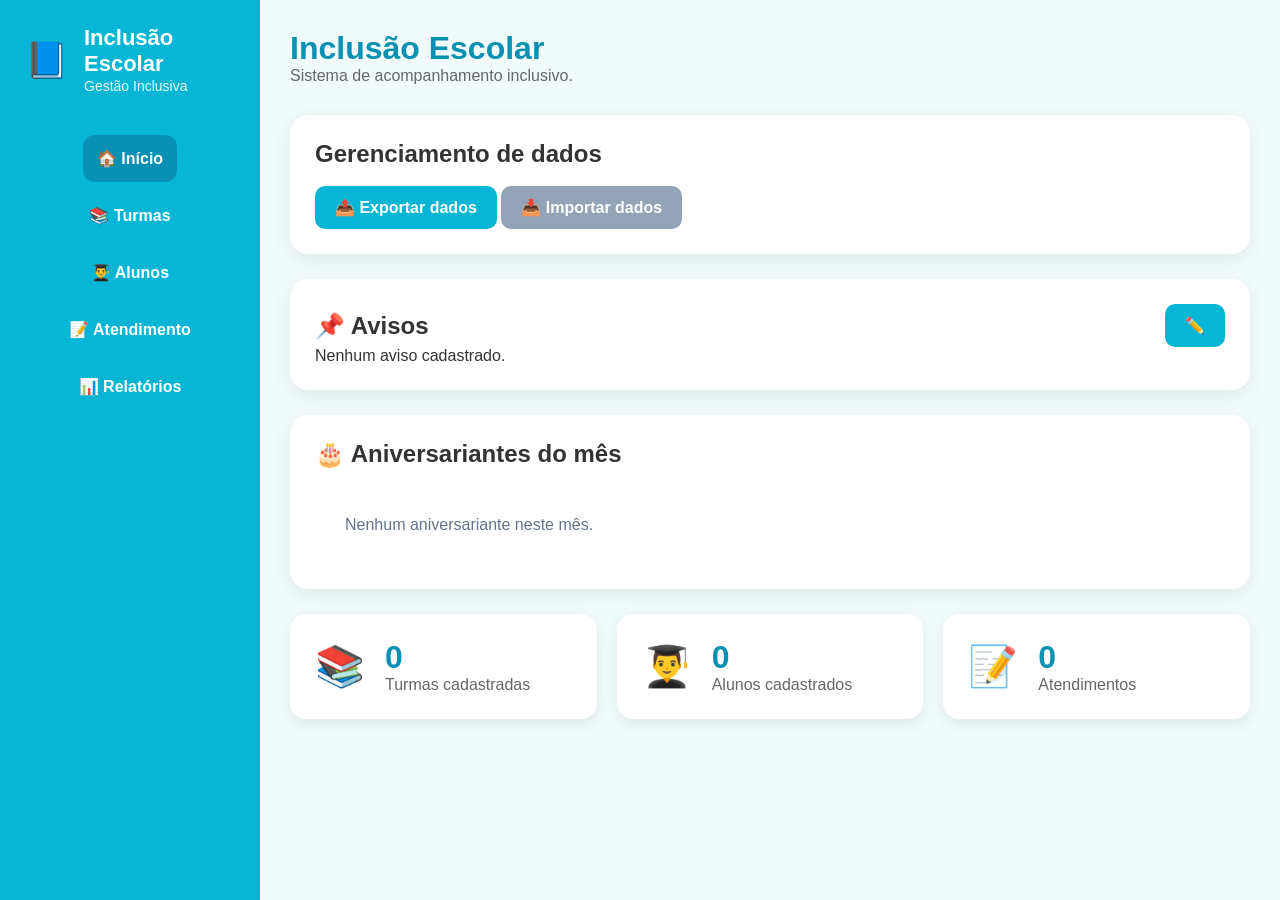
<file: index.html>
<!DOCTYPE html>
<html lang="pt-BR">

<head>

    <meta charset="UTF-8">

    <meta name="viewport" content="width=device-width, initial-scale=1.0">


    <title>Início | Inclusão Escolar</title>


    <link rel="stylesheet" href="css/style.css">

    <link rel="stylesheet" href="css/responsive.css">


</head>


<body>



<aside class="sidebar">


    <div class="logo">


        <div class="logo-icon">

            📘

        </div>


        <div>


            <h2>

                Inclusão Escolar

            </h2>


            <span>

                Gestão Inclusiva

            </span>


        </div>


    </div>





    <nav>


        <a href="index.html" class="ativo">

            🏠 Início

        </a>



        <a href="turmas.html">

            📚 Turmas

        </a>



        <a href="alunos.html">

            👨‍🎓 Alunos

        </a>



        <a href="atendimento.html">

            📝 Atendimento

        </a>



        <a href="relatorios.html">

            📊 Relatórios

        </a>


    </nav>


</aside>







<main class="conteudo">





<header class="topbar">


    <div>


        <h1>

            Inclusão Escolar

        </h1>


        <p>

            Sistema de acompanhamento inclusivo.

        </p>


    </div>



</header>








<!-- =========================
        BACKUP
========================= -->


<section class="card">


    <h2>

        Gerenciamento de dados

    </h2>


    <br>


    <div class="acoes-sistema">


        <button 
        class="btn btn-primary"
        onclick="exportarDados()">


            📤 Exportar dados


        </button>




        <button 
        class="btn btn-secondary"
        onclick="document.getElementById('importarArquivo').click()">



            📥 Importar dados


        </button>



        <input 
        type="file"
        id="importarArquivo"
        accept=".json"
        style="display:none"
        onchange="importarDados(event)">



    </div>



</section>









<!-- =========================
        AVISOS
========================= -->


<section class="card">


    <div style="
    display:flex;
    justify-content:space-between;
    align-items:center;
    ">


        <h2>

            📌 Avisos

        </h2>




        <button 
        class="btn btn-primary"
        onclick="editarAviso()">



            ✏️


        </button>



    </div>





    <div 
    id="quadroAvisos"
    class="aviso-box">


        Nenhum aviso cadastrado.


    </div>



</section>









<!-- =========================
        ANIVERSARIANTES
========================= -->


<section class="card">


    <h2>

        🎂 Aniversariantes do mês

    </h2>



    <br>



    <div 
    id="aniversariantes"
    class="aniversariantes-container">


        <p class="vazio">

            Nenhum aniversariante neste mês.


        </p>



    </div>



</section>








<!-- =========================
        RESUMO
========================= -->


<section class="dashboard">



    <div class="info-card">


        <div class="icone">

            📚

        </div>



        <div>


            <h3 id="totalTurmas">

                0

            </h3>



            <p>

                Turmas cadastradas

            </p>



        </div>


    </div>





    <div class="info-card">


        <div class="icone">

            👨‍🎓

        </div>



        <div>


            <h3 id="totalAlunos">

                0

            </h3>



            <p>

                Alunos cadastrados

            </p>



        </div>


    </div>





    <div class="info-card">


        <div class="icone">

            📝

        </div>



        <div>


            <h3 id="totalAtendimentos">

                0

            </h3>



            <p>

                Atendimentos

            </p>



        </div>


    </div>

<!-- =========================
        FIM DO CONTEÚDO
========================= -->


</main>







<!-- =========================
        SCRIPTS
========================= -->


<script src="js/storage.js"></script>

<script src="js/utils.js"></script>


<script src="js/backup.js"></script>

<script src="js/avisos.js"></script>

<script src="js/aniversariantes.js"></script>


<script src="js/app.js"></script>





</body>


</html>

</section>
</file>
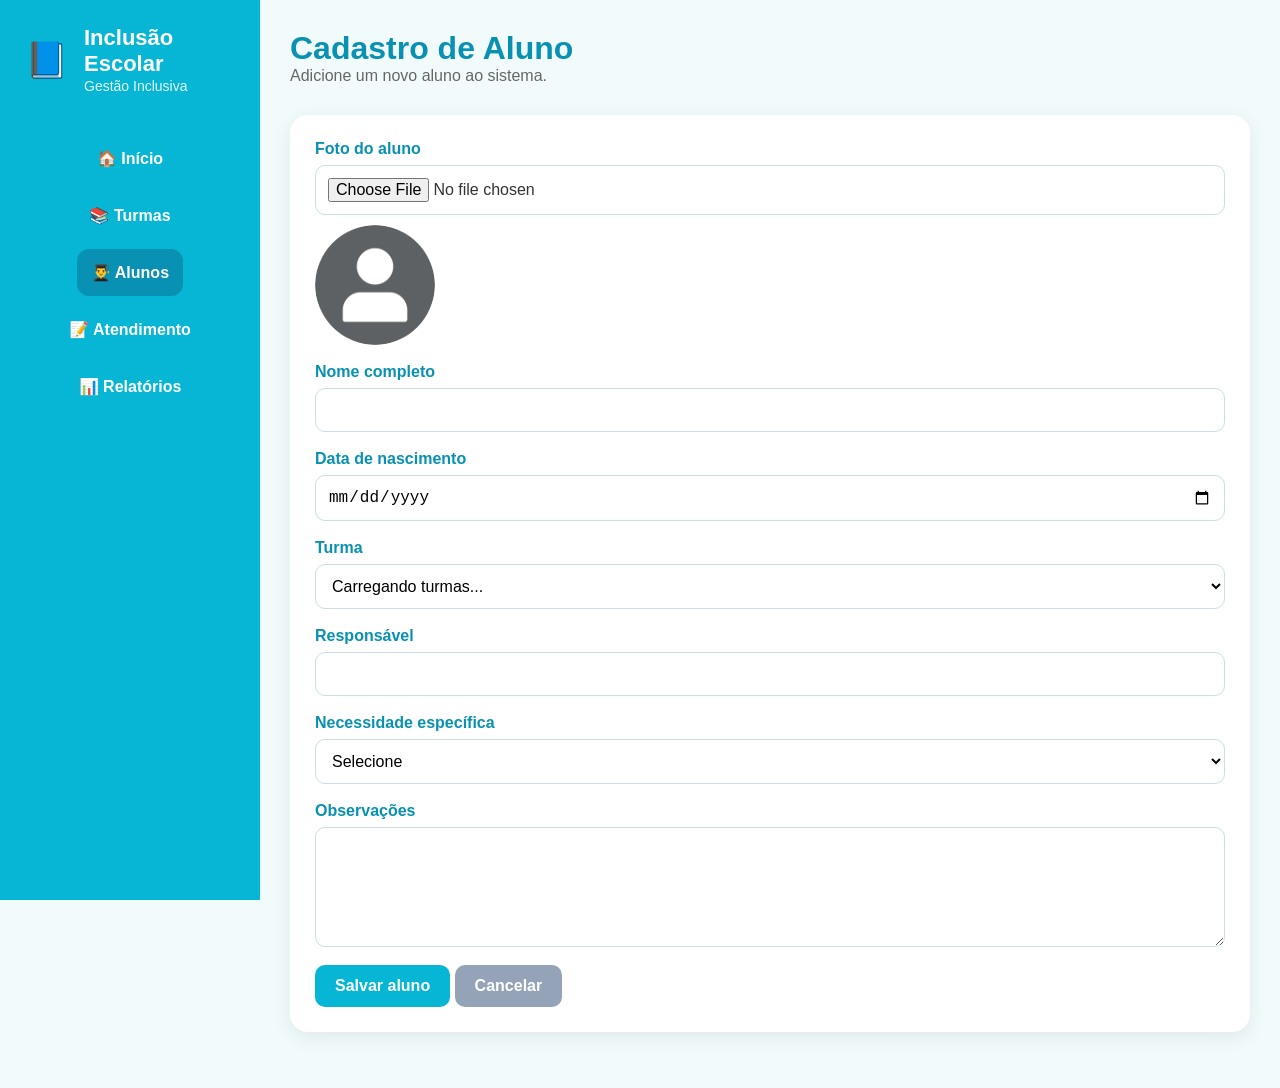
<file: aluno.html>
<!DOCTYPE html>
<html lang="pt-BR">

<head>

    <meta charset="UTF-8">

    <meta name="viewport" content="width=device-width, initial-scale=1.0">


    <title>Aluno | Inclusão Escolar</title>


    <link rel="stylesheet" href="css/style.css">

    <link rel="stylesheet" href="css/responsive.css">


</head>


<body>



    <aside class="sidebar">


        <div class="logo">


            <div class="logo-icon">

                📘

            </div>


            <div>

                <h2>
                    Inclusão Escolar
                </h2>


                <span>
                Gestão Inclusiva
            </span>


            </div>


        </div>





        <nav>


            <a href="index.html">

            🏠 Início

        </a>



            <a href="turmas.html">

            📚 Turmas

        </a>



            <a href="alunos.html" class="ativo">

            👨‍🎓 Alunos

        </a>



            <a href="atendimento.html">

            📝 Atendimento

        </a>



            <a href="relatorios.html">

            📊 Relatórios

        </a>


        </nav>


    </aside>







    <main class="conteudo">



        <header class="topbar">


            <div>


                <h1 id="tituloFormulario">

                    Cadastro de Aluno

                </h1>



                <p id="descricaoFormulario">

                    Adicione um novo aluno ao sistema.

                </p>


            </div>



        </header>









        <section class="card">



            <form id="formAluno">





                <div class="campo">


                    <label>

    Foto do aluno

</label>


                    <input type="file" id="fotoAluno" accept="image/*">



                    <img id="previewFoto" src="assets/avatar.png" alt="Foto do aluno" style="
width:120px;
height:120px;
border-radius:50%;
object-fit:cover;
margin-top:10px;
">


                </div>









                <div class="campo">


                    <label>

    Nome completo

</label>



                    <input type="text" id="nome" required>


                </div>









                <div class="campo">


                    <label>

    Data de nascimento

</label>



                    <input type="date" id="dataNascimento" required>


                </div>









                <div class="campo">


                    <label>

    Turma

</label>



                    <select id="turma" required>


<option value="">

Carregando turmas...

</option>


</select>



                </div>









                <div class="campo">


                    <label>

    Responsável

</label>



                    <input type="text" id="responsavel">


                </div>









                <div class="campo">


                    <label>

    Necessidade específica

</label>




                    <select id="necessidade">



<option value="">

Selecione

</option>



<option value="TEA">

TEA

</option>



<option value="TDAH">

TDAH

</option>



<option value="Deficiência Intelectual">

Deficiência Intelectual

</option>



<option value="Deficiência Física">

Deficiência Física

</option>



<option value="Outra">

Outra

</option>



</select>


                </div>









                <div class="campo">


                    <label>

    Observações

</label>



                    <textarea id="observacao"></textarea>



                </div>









                <button class="btn btn-primary" id="botaoSalvar" type="submit">


Salvar aluno


</button>






                <button type="button" class="btn btn-secondary" onclick="window.location.href='alunos.html'">


Cancelar


</button>





            </form>





        </section>





    </main>








    <script src="js/storage.js"></script>

    <script src="js/utils.js"></script>

    <script src="js/aluno.js"></script>



</body>


</html>
</file>
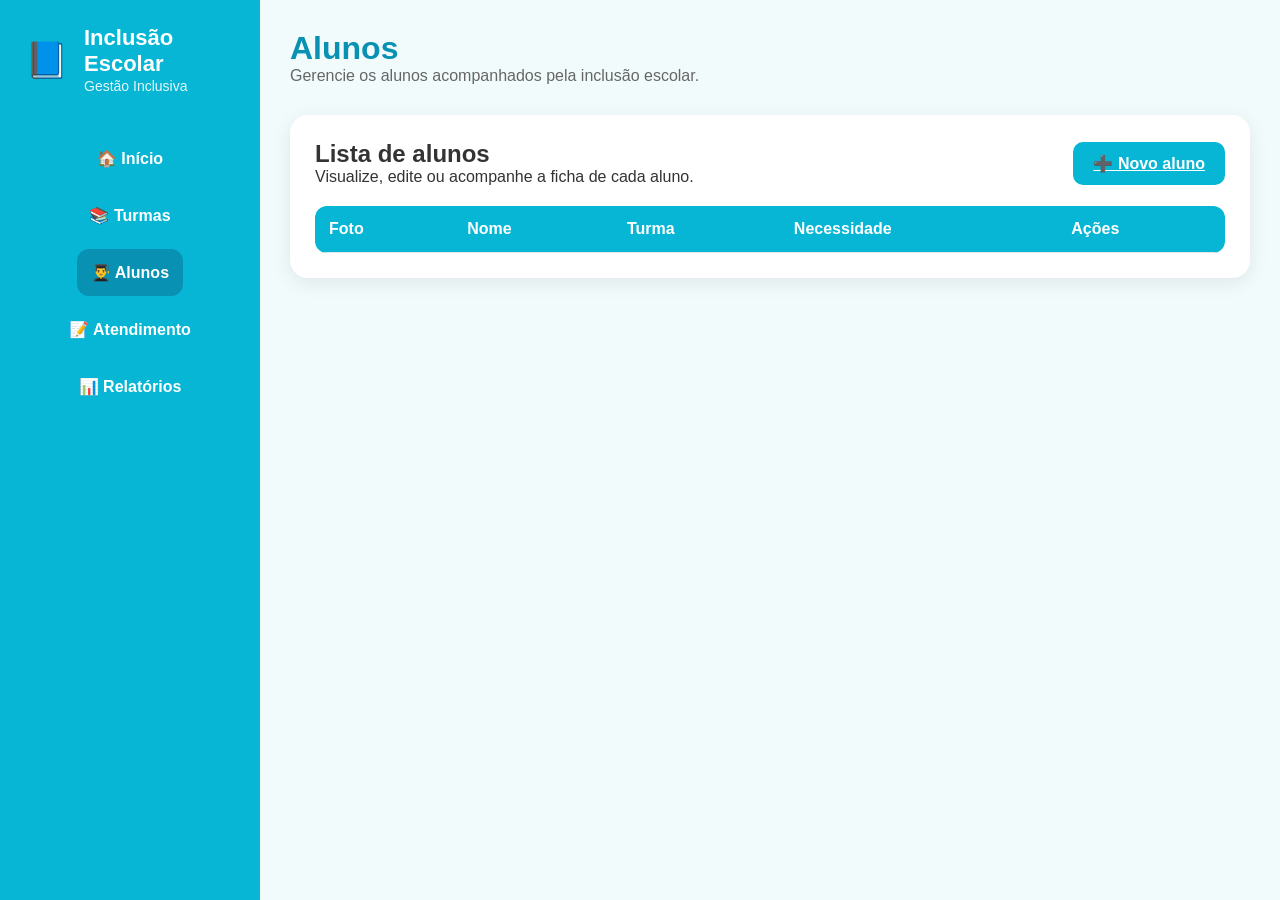
<file: alunos.html>
<!DOCTYPE html>
<html lang="pt-BR">

<head>

    <meta charset="UTF-8">
    <meta name="viewport" content="width=device-width, initial-scale=1.0">

    <title>Alunos | Inclusão Escolar</title>

    <link rel="stylesheet" href="css/style.css">
    <link rel="stylesheet" href="css/responsive.css">

</head>

<body>

    <!-- MENU LATERAL -->

    <aside class="sidebar">

        <div class="logo">

            <div class="logo-icon">
                📘
            </div>

            <div>

                <h2>Inclusão Escolar</h2>

                <span>Gestão Inclusiva</span>

            </div>

        </div>

        <nav>

            <a href="index.html">
                🏠 Início
            </a>

            <a href="turmas.html">
                📚 Turmas
            </a>

            <a href="alunos.html" class="ativo">
                👨‍🎓 Alunos
            </a>

            <a href="atendimento.html">
                📝 Atendimento
            </a>

            <a href="relatorios.html">
                📊 Relatórios
            </a>

        </nav>

    </aside>

    <!-- CONTEÚDO -->

    <main class="conteudo">

        <header class="topbar">

            <div>

                <h1>Alunos</h1>

                <p>
                    Gerencie os alunos acompanhados pela inclusão escolar.
                </p>

            </div>

        </header>

        <section class="card">

            <div style="
                display:flex;
                justify-content:space-between;
                align-items:center;
                margin-bottom:20px;
                flex-wrap:wrap;
                gap:15px;
            ">

                <div>

                    <h2>Lista de alunos</h2>

                    <p>
                        Visualize, edite ou acompanhe a ficha de cada aluno.
                    </p>

                </div>

                <a href="aluno.html" class="btn btn-primary">
                    ➕ Novo aluno
                </a>

            </div>

            <div class="table-container">

                <table>

                    <thead>

                        <tr>

                            <th>Foto</th>

                            <th>Nome</th>

                            <th>Turma</th>

                            <th>Necessidade</th>

                            <th>Ações</th>

                        </tr>

                    </thead>

                    <tbody id="listaAlunos">

                                            </tbody>

                </table>

            </div>

        </section>

    </main>

    <script src="js/storage.js"></script>
    <script src="js/utils.js"></script>
    <script src="js/alunos.js"></script>

</body>

</html>
</file>
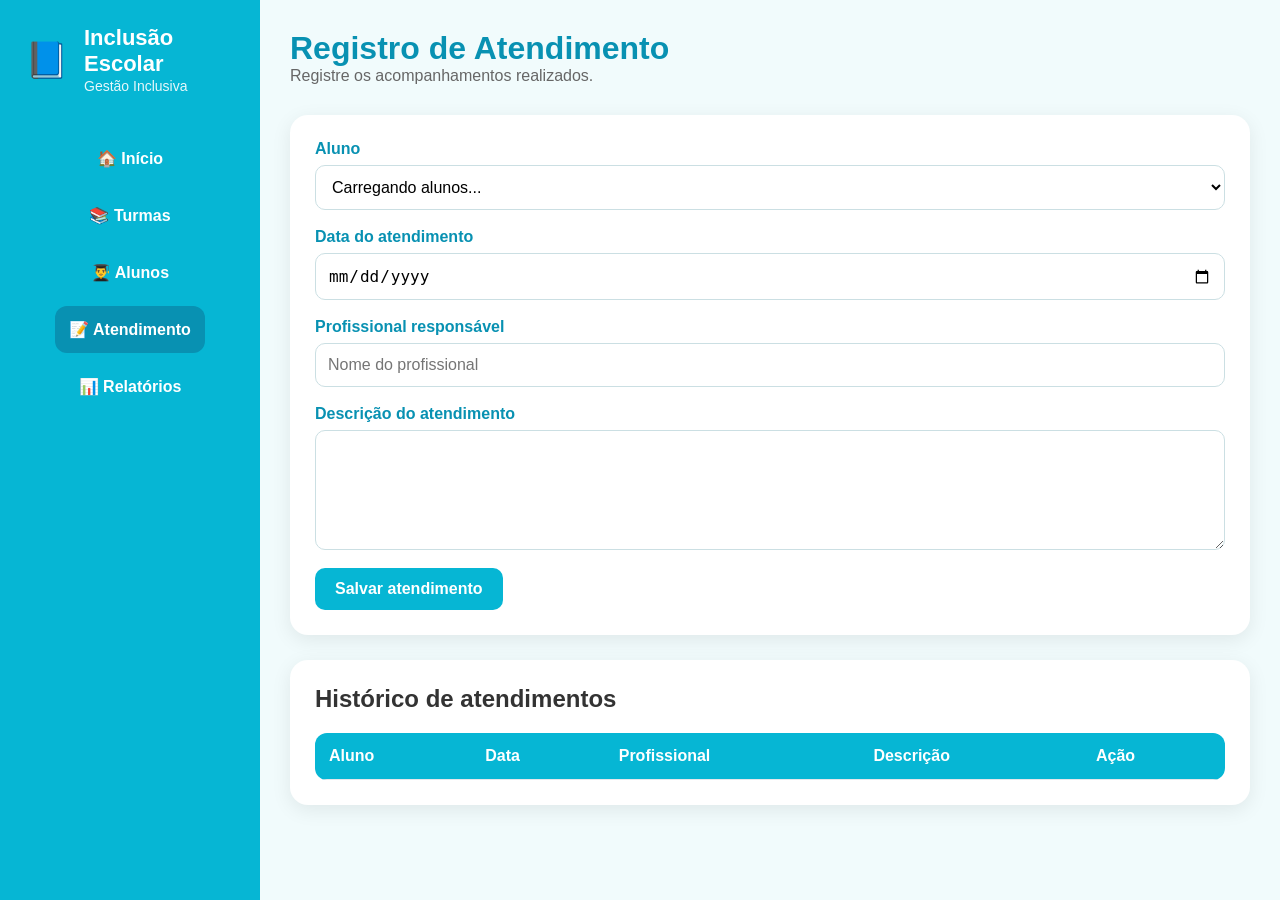
<file: atendimento.html>
<!DOCTYPE html>
<html lang="pt-BR">

<head>

    <meta charset="UTF-8">

    <meta name="viewport" content="width=device-width, initial-scale=1.0">


    <title>Atendimentos | Inclusão Escolar</title>


    <link rel="stylesheet" href="css/style.css">

    <link rel="stylesheet" href="css/responsive.css">


</head>


<body>



    <!-- =========================
        SIDEBAR
========================= -->


    <aside class="sidebar">


        <div class="logo">


            <div class="logo-icon">

                📘

            </div>


            <div>

                <h2>
                    Inclusão Escolar
                </h2>


                <span>
Gestão Inclusiva
</span>


            </div>


        </div>





        <nav>


            <a href="index.html">

🏠 Início

</a>




            <a href="turmas.html">

📚 Turmas

</a>




            <a href="alunos.html">

👨‍🎓 Alunos

</a>





            <a href="atendimento.html" class="ativo">

📝 Atendimento

</a>





            <a href="relatorios.html">

📊 Relatórios

</a>




        </nav>


    </aside>









    <!-- =========================
        CONTEÚDO
========================= -->


    <main class="conteudo">



        <header class="topbar">


            <div>


                <h1>

                    Registro de Atendimento

                </h1>



                <p>

                    Registre os acompanhamentos realizados.

                </p>


            </div>



        </header>









        <section class="card">



            <form id="formAtendimento">






                <div class="campo">


                    <label>

Aluno

</label>



                    <select id="aluno" required>


<option value="">

Carregando alunos...

</option>


</select>



                </div>







                <div class="campo">


                    <label>

Data do atendimento

</label>



                    <input type="date" id="data" required>



                </div>







                <div class="campo">


                    <label>

Profissional responsável

</label>



                    <input type="text" id="profissional" placeholder="Nome do profissional" required>



                </div>








                <div class="campo">


                    <label>

Descrição do atendimento

</label>



                    <textarea id="descricao" placeholder="Descreva as atividades realizadas" required>

</textarea>



                </div>








                <button class="btn btn-primary" type="submit">


Salvar atendimento


</button>





            </form>




        </section>









        <section class="card">


            <h2>

                Histórico de atendimentos

            </h2>





            <table>


                <thead>


                    <tr>


                        <th>

                            Aluno

                        </th>



                        <th>

                            Data

                        </th>



                        <th>

                            Profissional

                        </th>



                        <th>

                            Descrição

                        </th>



                        <th>

                            Ação

                        </th>


                    </tr>


                </thead>





                <tbody id="listaAtendimentos">


                </tbody>





            </table>



        </section>






    </main>








    <script src="js/storage.js"></script>

    <script src="js/utils.js"></script>

    <script src="js/atendimento.js"></script>



</body>

</html>
</file>
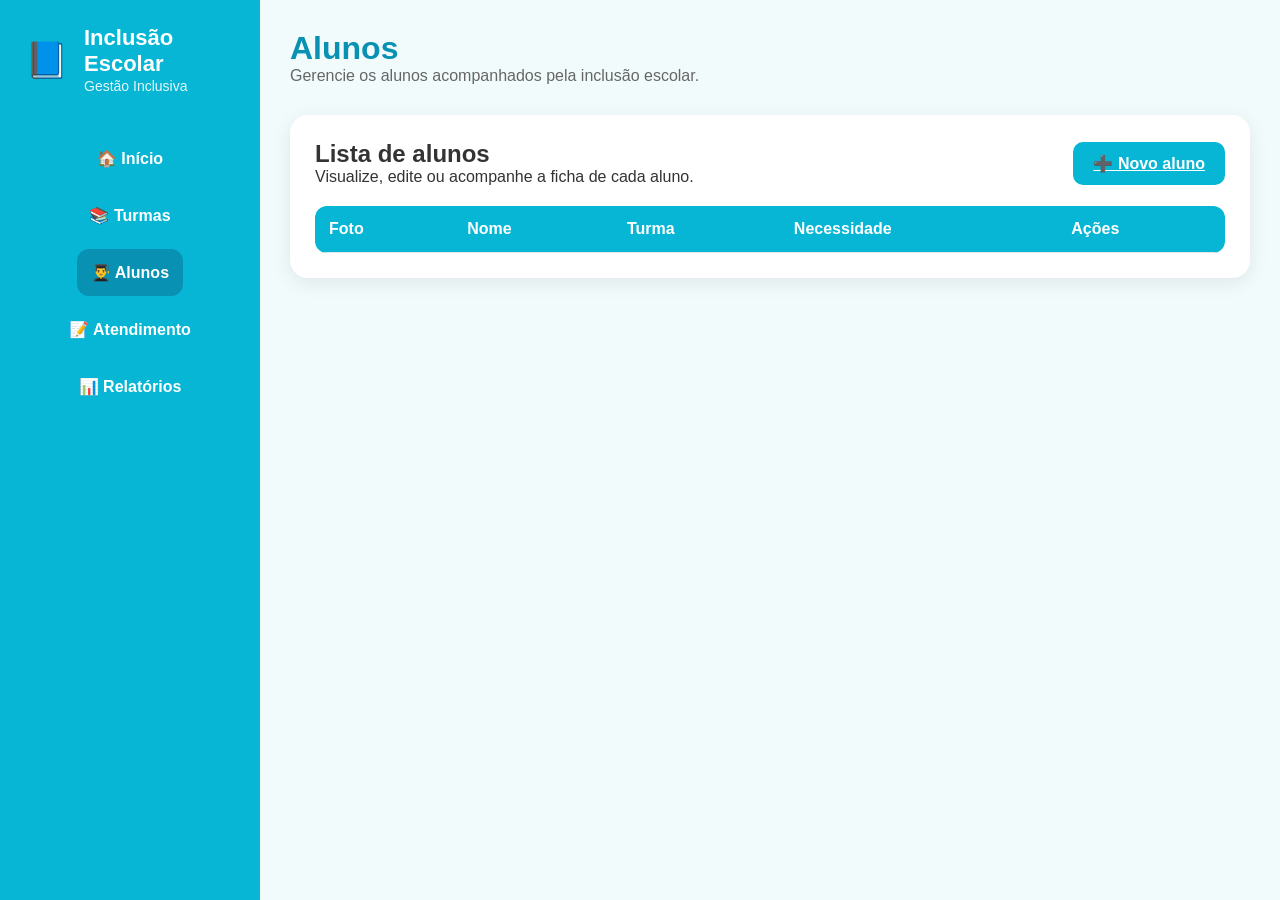
<file: ficha-aluno.html>
<!DOCTYPE html>
<html lang="pt-BR">

<head>

    <meta charset="UTF-8">

    <meta name="viewport" content="width=device-width, initial-scale=1.0">

    <title>Ficha do Aluno - Inclusão Escolar</title>

    <link rel="stylesheet" href="css/style.css">

    <link rel="stylesheet" href="css/responsive.css">

</head>


<body>


<header class="topo">


    <h1>
        Inclusão Escolar
    </h1>


    <nav>

        <a href="index.html">
            Início
        </a>


        <a href="turmas.html">
            Turmas
        </a>


        <a href="alunos.html" class="ativo">
            Alunos
        </a>


        <a href="atendimento.html">
            Atendimento
        </a>


        <a href="relatorios.html">
            Relatórios
        </a>


    </nav>


</header>





<main class="container">



<section class="titulo-pagina">


    <h2>
        Ficha do Aluno
    </h2>


    <p>
        Informações completas do aluno acompanhado.
    </p>


</section>






<section class="card">


<div class="perfil">


    <img 
    id="fotoAluno"
    src="assets/avatar.png"
    alt="Foto do aluno"
    style="
    width:120px;
    height:120px;
    border-radius:50%;
    object-fit:cover;
    ">



    <div>


        <h2 id="nomeAluno">
            -
        </h2>


        <p id="turmaAluno">
            Turma: -
        </p>


        <p id="necessidadeAluno">
            Necessidade: -
        </p>


    </div>


</div>


</section>









<section class="card">


<h2>
    Dados pessoais
</h2>



<p>

<strong>
Data de nascimento:
</strong>


<span id="dataNascimento">
-
</span>


</p>





<p>

<strong>
Idade:
</strong>


<span id="idadeAluno">
-
</span>


</p>





<p>

<strong>
Responsável:
</strong>


<span id="responsavelAluno">
-
</span>


</p>





<p>

<strong>
Observações:
</strong>


<span id="observacaoAluno">
-
</span>


</p>



</section>









<section class="card">


<h2>
    Histórico de atendimentos
</h2>



<div class="table-container">


<table>


<thead>


<tr>


<th>
    Data
</th>


<th>
    Profissional
</th>


<th>
    Descrição
</th>


</tr>


</thead>




<tbody id="historicoAtendimentos">


</tbody>




</table>


</div>


</section>









<div style="margin-top:20px;">



<button 
class="btn btn-primary"
onclick="editarAluno()">

Editar aluno

</button>





<button 
class="btn btn-secondary"
onclick="voltarAlunos()">

Voltar

</button>



</div>





</main>









<script src="js/storage.js"></script>

<script src="js/utils.js"></script>

<script src="js/ficha-aluno.js"></script>



</body>

</html>
</file>
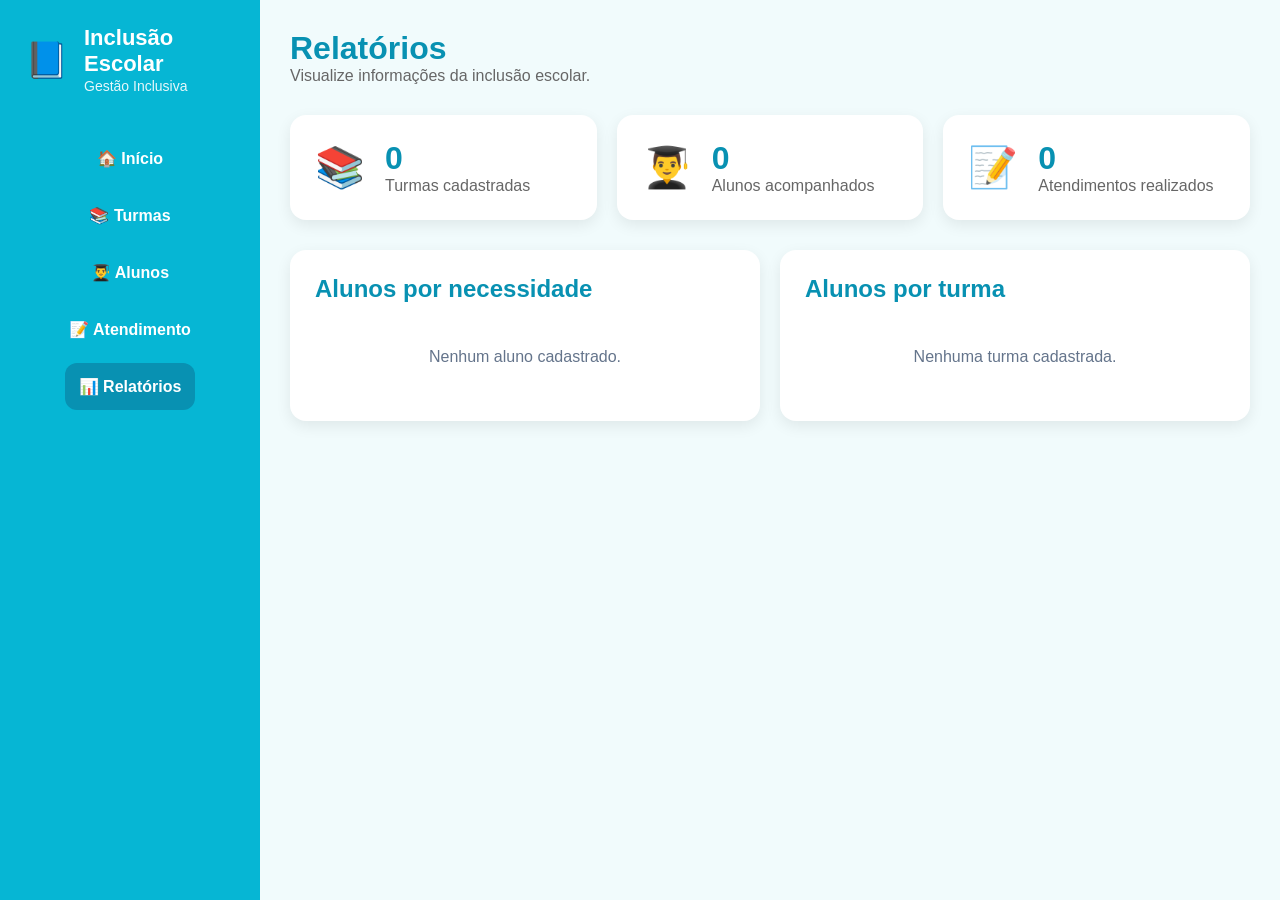
<file: relatorios.html>
<!DOCTYPE html>
<html lang="pt-BR">

<head>


    <meta charset="UTF-8">


    <meta name="viewport" content="width=device-width, initial-scale=1.0">


    <title>Relatórios | Inclusão Escolar</title>


    <link rel="stylesheet" href="css/style.css">

    <link rel="stylesheet" href="css/responsive.css">


</head>




<body>




<aside class="sidebar">




    <div class="logo">


        <div class="logo-icon">

            📘

        </div>



        <div>


            <h2>

                Inclusão Escolar

            </h2>



            <span>

                Gestão Inclusiva

            </span>



        </div>



    </div>







    <nav>



        <a href="index.html">

            🏠 Início

        </a>





        <a href="turmas.html">

            📚 Turmas

        </a>





        <a href="alunos.html">

            👨‍🎓 Alunos

        </a>





        <a href="atendimento.html">

            📝 Atendimento

        </a>





        <a href="relatorios.html" class="ativo">

            📊 Relatórios

        </a>



    </nav>





</aside>









<main class="conteudo">






<header class="topbar">


    <div>


        <h1>

            Relatórios

        </h1>



        <p>

            Visualize informações da inclusão escolar.

        </p>



    </div>



</header>









<section class="dashboard">





    <div class="info-card">


        <div class="icone">

            📚

        </div>



        <div>


            <h3 id="totalTurmas">

                0

            </h3>



            <p>

                Turmas cadastradas

            </p>



        </div>



    </div>









    <div class="info-card">


        <div class="icone">

            👨‍🎓

        </div>



        <div>


            <h3 id="totalAlunos">

                0

            </h3>



            <p>

                Alunos acompanhados

            </p>



        </div>



    </div>









    <div class="info-card">


        <div class="icone">

            📝

        </div>



        <div>


            <h3 id="totalAtendimentos">

                0

            </h3>



            <p>

                Atendimentos realizados

            </p>



        </div>



    </div>







</section>









<section class="painel-grid">







    <div class="painel">


        <h2>

            Alunos por necessidade

        </h2>




        <div id="relatorioNecessidades">



            <p class="vazio">

                Nenhum aluno cadastrado.

            </p>



        </div>




    </div>









    <div class="painel">


        <h2>

            Alunos por turma

        </h2>





        <div id="relatorioTurmas">



            <p class="vazio">

                Nenhuma turma cadastrada.

            </p>



        </div>




    </div>






</section>








</main>









<script src="js/storage.js"></script>

<script src="js/utils.js"></script>

<script src="js/relatorios.js"></script>





</body>


</html>
</file>
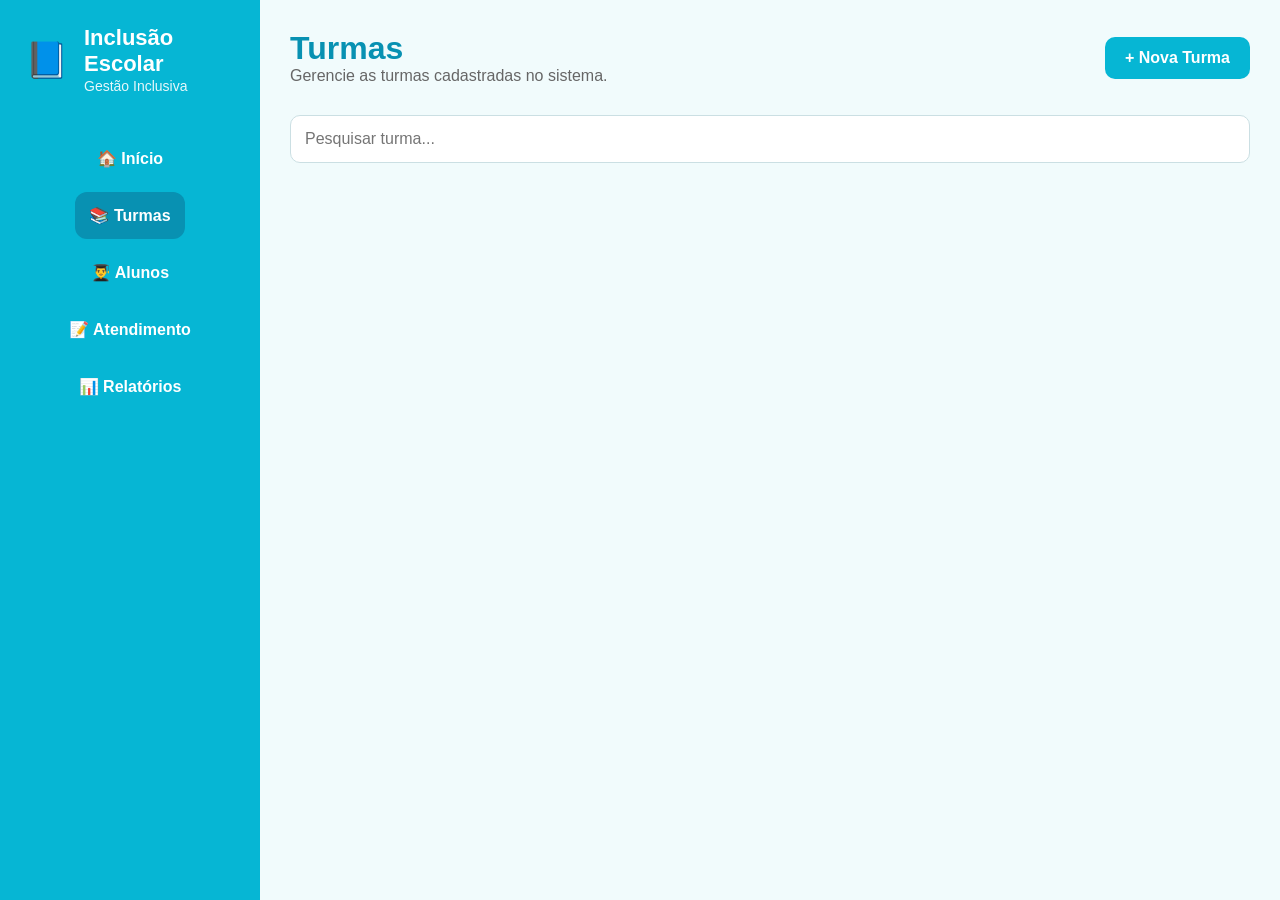
<file: turmas.html>
<!DOCTYPE html>
<html lang="pt-BR">

<head>

    <meta charset="UTF-8">

    <meta name="viewport" content="width=device-width, initial-scale=1.0">

    <title>Turmas | Inclusão Escolar</title>


    <link rel="stylesheet" href="css/style.css">

    <link rel="stylesheet" href="css/responsive.css">


</head>


<body>


    <!-- =========================
        MENU LATERAL
========================= -->


    <aside class="sidebar">


        <div class="logo">

            <div class="logo-icon">

                📘

            </div>


            <div>

                <h2>

                    Inclusão Escolar

                </h2>


                <span>

                Gestão Inclusiva

            </span>


            </div>


        </div>




        <nav>


            <a href="index.html">

            🏠 Início

        </a>


            <a href="turmas.html" class="ativo">

            📚 Turmas

        </a>


            <a href="alunos.html">

            👨‍🎓 Alunos

        </a>


            <a href="atendimento.html">

            📝 Atendimento

        </a>


            <a href="relatorios.html">

            📊 Relatórios

        </a>


        </nav>


    </aside>





    <!-- =========================
        CONTEÚDO
========================= -->


    <main class="conteudo">


        <header class="topbar">


            <div>

                <h1>

                    Turmas

                </h1>


                <p>

                    Gerencie as turmas cadastradas no sistema.

                </p>


            </div>



            <button class="btn btn-primary" id="btnNovaTurma">


        + Nova Turma


    </button>


        </header>





        <!-- =========================
        PESQUISA
========================= -->


        <section class="search">


            <input type="text" id="pesquisa" placeholder="Pesquisar turma...">


        </section>





        <!-- =========================
        LISTA DE TURMAS
========================= -->


        <section class="lista" id="listaTurmas">


        </section>





    </main>






    <!-- =========================
        MODAL NOVA TURMA
========================= -->


    <div class="modal" id="modalTurma">


        <div class="modal-content">



            <h2>

                Nova Turma

            </h2>



            <br>



            <div class="form-grid">



                <div class="form-group">


                    <label>

                    Nome da turma

                </label>


                    <input type="text" id="nomeTurma" placeholder="Ex: 5º Ano A">


                </div>





                <div class="form-group">


                    <label>

                    Sala

                </label>


                    <input type="text" id="salaTurma" placeholder="Ex: Sala 03">


                </div>





                <div class="form-group">


                    <label>

                    Professor(a)

                </label>


                    <input type="text" id="professorTurma" placeholder="Nome do professor">


                </div>





                <div class="form-group">


                    <label>

                    Turno

                </label>


                    <select id="turnoTurma">


                    <option value="Manhã">

                        Manhã

                    </option>


                    <option value="Tarde">

                        Tarde

                    </option>


                    <option value="Integral">

                        Integral

                    </option>


                    <option value="Noite">

                        Noite

                    </option>


                </select>


                </div>




            </div>




            <br>




            <button class="btn btn-primary" id="salvarTurma">


            Salvar Turma


        </button>



        </div>


    </div>






    <!-- =========================
        SCRIPTS
========================= -->


    <script src="js/storage.js"></script>

    <script src="js/utils.js"></script>

    <script src="js/turmas.js"></script>



</body>


</html>
</file>
<file: css/style.css>
/* =====================================
   INCLUSÃO ESCOLAR
   STYLE.CSS
   TEMA CIANO
===================================== */


/* =====================================
   RESET
===================================== */

* {
    margin: 0;
    padding: 0;
    box-sizing: border-box;
}

body {
    font-family: 'Manrope', Arial, Helvetica, sans-serif;
    background: #f1fbfc;
    color: #333;
    min-height: 100vh;
}


/* =====================================
   CORES PRINCIPAIS

   CIANO:
   #06b6d4

   CIANO ESCURO:
   #0891b2

===================================== */


/* =====================================
   CABEÇALHO SUPERIOR
===================================== */

.topo {
    background: #06b6d4;
    color: white;
    padding: 20px 40px;
    display: flex;
    justify-content: space-between;
    align-items: center;
    flex-wrap: wrap;
}

.topo h1 {
    font-size: 28px;
    font-weight: 800;
}


/* =====================================
   MENU
===================================== */

nav {
    display: flex;
    gap: 10px;
    align-items: center;
}

nav a {
    color: white;
    text-decoration: none;
    padding: 10px 15px;
    border-radius: 10px;
    transition: .3s;
    font-weight: 600;
}

nav a:hover {
    background: #0891b2;
}

nav a.ativo {
    background: #0891b2;
}


/* =====================================
   CONTAINER
===================================== */

.container {
    width: 90%;
    max-width: 1100px;
    margin: 30px auto;
}


/* =====================================
   TÍTULOS
===================================== */

.titulo-pagina {
    margin-bottom: 25px;
}

.titulo-pagina h2 {
    color: #0891b2;
    font-size: 28px;
    margin-bottom: 10px;
}

.titulo-pagina p {
    color: #666;
}


/* =====================================
   CARDS GERAIS
===================================== */

.card {
    background: white;
    padding: 25px;
    border-radius: 15px;
    box-shadow: 0 5px 15px rgba(0, 0, 0, .08);
    margin-bottom: 25px;
}


/* =====================================
   FORMULÁRIOS
===================================== */

form {
    width: 100%;
}

.campo {
    display: flex;
    flex-direction: column;
    margin-bottom: 18px;
}

.campo label {
    font-weight: 700;
    color: #0891b2;
    margin-bottom: 7px;
}

.campo input,
.campo select,
.campo textarea {
    width: 100%;
    padding: 12px;
    border: 1px solid #cbdfe3;
    border-radius: 10px;
    font-size: 16px;
    background: white;
}

.campo textarea {
    min-height: 120px;
    resize: vertical;
}

.campo input:focus,
.campo select:focus,
.campo textarea:focus {
    outline: none;
    border-color: #06b6d4;
    box-shadow: 0 0 5px rgba(6, 182, 212, .3);
}


/* =====================================
   BOTÕES
===================================== */

.botao,
.btn {
    background: #06b6d4;
    color: white;
    border: none;
    padding: 12px 25px;
    border-radius: 10px;
    cursor: pointer;
    font-size: 16px;
    font-weight: 700;
    transition: .3s;
}

.botao:hover,
.btn:hover {
    background: #0891b2;
}


/* botão excluir */

.excluir,
.btn-danger {
    background: #ef4444;
    color: white;
}

.excluir:hover,
.btn-danger:hover {
    opacity: .8;
}


/* botão secundário */

.btn-secondary {
    background: #64748b;
}


/* =====================================
   SIDEBAR / DASHBOARD MODERNO
===================================== */

.sidebar {
    position: fixed;
    left: 0;
    top: 0;
    width: 260px;
    height: 100vh;
    background: #06b6d4;
    color: white;
    padding: 25px;
    z-index: 1000;
}

.logo {
    display: flex;
    align-items: center;
    gap: 15px;
    margin-bottom: 40px;
}

.logo-icon {
    font-size: 35px;
}

.logo h2 {
    font-size: 22px;
}

.logo span {
    font-size: 14px;
    opacity: .9;
}

.sidebar nav {
    display: flex;
    flex-direction: column;
    gap: 10px;
}

.sidebar nav a {
    display: flex;
    align-items: center;
    gap: 10px;
    color: white;
    padding: 14px;
    border-radius: 12px;
    text-decoration: none;
    font-weight: 600;
}

.sidebar nav a:hover,
.sidebar nav a.ativo {
    background: #0891b2;
}


/* =====================================
   ÁREA PRINCIPAL
===================================== */

.conteudo {
    margin-left: 260px;
    padding: 30px;
}


/* =====================================
   TOPO DASHBOARD
===================================== */

.topbar {
    display: flex;
    justify-content: space-between;
    align-items: center;
    margin-bottom: 30px;
}

.topbar h1 {
    color: #0891b2;
    font-size: 32px;
}

.topbar p {
    color: #666;
}


/* =====================================
   USUÁRIO
===================================== */

.usuario {
    display: flex;
    align-items: center;
    gap: 15px;
}

.usuario strong {
    display: block;
}

.usuario span {
    color: #777;
    font-size: 14px;
}

.avatar {
    width: 55px;
    height: 55px;
    border-radius: 50%;
    background: #06b6d4;
    color: white;
    display: flex;
    align-items: center;
    justify-content: center;
    font-size: 25px;
    font-weight: bold;
}


/* =====================================
   DASHBOARD CARDS
===================================== */

.dashboard {
    display: grid;
    grid-template-columns: repeat(auto-fit, minmax(220px, 1fr));
    gap: 20px;
}

.info-card {
    background: white;
    padding: 25px;
    border-radius: 16px;
    display: flex;
    align-items: center;
    gap: 20px;
    box-shadow: 0 5px 15px rgba(0, 0, 0, .08);
}

.info-card:hover {
    transform: translateY(-3px);
}

.icone {
    font-size: 40px;
}

.info-card h3 {
    color: #0891b2;
    font-size: 32px;
}

.info-card p {
    color: #666;
}


/* =====================================
   PAINÉIS
===================================== */

.painel-grid {
    display: grid;
    grid-template-columns: repeat(auto-fit, minmax(300px, 1fr));
    gap: 20px;
    margin-top: 30px;
}

.painel {
    background: white;
    padding: 25px;
    border-radius: 16px;
    box-shadow: 0 5px 15px rgba(0, 0, 0, .08);
}

.painel h2 {
    color: #0891b2;
    margin-bottom: 15px;
}

.aviso {
    background: #ecfeff;
    padding: 15px;
    border-radius: 10px;
}


/* =====================================
   LISTA DE TURMAS
===================================== */

.lista {
    display: grid;
    grid-template-columns: repeat(auto-fit, minmax(280px, 1fr));
    gap: 20px;
}

.card-top {
    display: flex;
    justify-content: space-between;
    align-items: center;
}

.card-title {
    font-size: 20px;
    font-weight: 800;
    color: #0891b2;
}

.card-subtitle {
    color: #777;
    margin-top: 5px;
}

.card-info {
    margin-top: 20px;
}

.card-info p {
    margin-bottom: 8px;
}

.badge {
    padding: 6px 12px;
    border-radius: 20px;
    font-size: 13px;
    color: white;
    background: #06b6d4;
}


/* =====================================
   FOTO DO ALUNO
===================================== */

.foto-aluno {
    width: 80px;
    height: 80px;
    border-radius: 50%;
    object-fit: cover;
    border: 3px solid #06b6d4;
}

.upload-foto {
    display: flex;
    flex-direction: column;
    gap: 10px;
}

.preview-foto {
    width: 120px;
    height: 120px;
    border-radius: 50%;
    object-fit: cover;
    display: none;
    border: 3px solid #06b6d4;
}


/* =====================================
   PESQUISA
===================================== */

.search {
    margin-bottom: 20px;
}

.search input {
    width: 100%;
    padding: 14px;
    border-radius: 10px;
    border: 1px solid #cbdfe3;
    font-size: 16px;
}


/* =====================================
   TABELAS
===================================== */

table {
    width: 100%;
    border-collapse: collapse;
    margin-top: 20px;
    background: white;
    border-radius: 12px;
    overflow: hidden;
}

thead {
    background: #06b6d4;
    color: white;
}

th,
td {
    padding: 14px;
    text-align: left;
    border-bottom: 1px solid #e5e7eb;
}

tbody tr:hover {
    background: #ecfeff;
}

td img {
    width: 60px;
    height: 60px;
    object-fit: cover;
    border-radius: 50%;
}


/* =====================================
   RELATÓRIOS
===================================== */

.relatorio-grid {
    display: grid;
    grid-template-columns: repeat(auto-fit, minmax(250px, 1fr));
    gap: 20px;
}

.relatorio-card {
    background: white;
    padding: 25px;
    border-radius: 15px;
    box-shadow: 0 5px 15px rgba(0, 0, 0, .08);
}

.relatorio-card h3 {
    color: #0891b2;
    margin-bottom: 10px;
}

.relatorio-card strong {
    font-size: 32px;
    color: #06b6d4;
}


/* =====================================
   MODAL
===================================== */

.modal {
    display: none;
    position: fixed;
    inset: 0;
    background: rgba(0, 0, 0, .45);
    justify-content: center;
    align-items: center;
    z-index: 9999;
}

.modal-content {
    background: white;
    width: 90%;
    max-width: 550px;
    padding: 30px;
    border-radius: 15px;
    box-shadow: 0 10px 30px rgba(0, 0, 0, .2);
}

.modal-content h2 {
    color: #0891b2;
}

.form-grid {
    display: grid;
    gap: 15px;
}

.form-group {
    display: flex;
    flex-direction: column;
}

.form-group label {
    font-weight: 700;
    margin-bottom: 6px;
    color: #0891b2;
}

.form-group input,
.form-group select {
    padding: 12px;
    border: 1px solid #cbdfe3;
    border-radius: 10px;
}


/* =====================================
   ALERTAS
===================================== */

.alerta {
    padding: 15px;
    border-radius: 10px;
    margin-bottom: 20px;
    font-weight: bold;
}

.alerta-sucesso {
    background: #dcfce7;
    color: #166534;
}

.alerta-erro {
    background: #fee2e2;
    color: #991b1b;
}


/* =====================================
   ESTADO VAZIO
===================================== */

.vazio {
    text-align: center;
    padding: 30px;
    color: #64748b;
}

.vazio h3 {
    color: #0891b2;
    margin-bottom: 10px;
}


/* =====================================
   TOAST
===================================== */

.toast {
    position: fixed;
    right: 25px;
    bottom: 25px;
    background: #06b6d4;
    color: white;
    padding: 15px 25px;
    border-radius: 10px;
    transform: translateY(100px);
    opacity: 0;
    transition: .3s;
    z-index: 99999;
}

.toast.show {
    transform: translateY(0);
    opacity: 1;
}

.toast.error {
    background: #ef4444;
}


/* =====================================
   LOADER
===================================== */

#loader {
    position: fixed;
    inset: 0;
    background: rgba(255, 255, 255, .8);
    display: flex;
    justify-content: center;
    align-items: center;
    z-index: 99999;
}

.loader-box {
    text-align: center;
}

.spinner {
    width: 45px;
    height: 45px;
    border-radius: 50%;
    border: 5px solid #ddd;
    border-top-color: #06b6d4;
    animation: girar 1s linear infinite;
}

@keyframes girar {
    to {
        transform: rotate(360deg);
    }
}


/* =====================================
   RODAPÉ
===================================== */

footer {
    width: 100%;
    background: #06b6d4;
    color: white;
    padding: 20px;
    text-align: center;
    margin-top: 40px;
}


/* =====================================
   ANIMAÇÕES
===================================== */

.card,
.info-card,
.painel {
    transition: .3s;
}

.card:hover {
    transform: translateY(-3px);
}


/* =====================================
   MODAIS
===================================== */

.modal {
    display: none;
    position: fixed;
    inset: 0;
    background: rgba(0, 0, 0, .35);
    justify-content: center;
    align-items: center;
    z-index: 9999;
}

.modal-content {
    background: white;
    width: 90%;
    max-width: 500px;
    padding: 30px;
    border-radius: 18px;
    box-shadow: 0 10px 40px rgba(0, 0, 0, .15);
}

.modal-content h2 {
    color: #0891b2;
}


/* =====================================
   FORMULÁRIOS MODERNOS
===================================== */

.form-grid {
    display: grid;
    gap: 18px;
}

.form-group {
    display: flex;
    flex-direction: column;
}

.form-group label {
    font-weight: 600;
    margin-bottom: 6px;
    color: #155e75;
}

.form-group input,
.form-group select,
.form-group textarea {
    padding: 12px;
    border-radius: 10px;
    border: 1px solid #cbd5e1;
    font-size: 15px;
}

.form-group input:focus,
.form-group select:focus,
.form-group textarea:focus {
    outline: none;
    border-color: #06b6d4;
    box-shadow: 0 0 5px rgba(6, 182, 212, .3);
}


/* =====================================
   BOTÕES
===================================== */

.btn {
    border: none;
    padding: 12px 20px;
    border-radius: 10px;
    cursor: pointer;
    font-weight: 600;
    transition: .3s;
}

.btn-primary {
    background: #06b6d4;
    color: white;
}

.btn-primary:hover {
    background: #0891b2;
}

.btn-danger {
    background: #ef4444;
    color: white;
}

.btn-danger:hover {
    background: #dc2626;
}

.btn-secondary {
    background: #94a3b8;
    color: white;
}


/* =====================================
   CARDS DE TURMAS E ALUNOS
===================================== */

.card {
    background: white;
    padding: 25px;
    border-radius: 18px;
    box-shadow: 0 5px 20px rgba(0, 0, 0, .08);
}

.card-top {
    display: flex;
    justify-content: space-between;
    align-items: center;
}

.card-title {
    font-size: 20px;
    font-weight: 700;
    color: #155e75;
}

.card-subtitle {
    color: #64748b;
    margin-top: 5px;
}

.card-info {
    margin: 20px 0;
    color: #475569;
}


/* =====================================
   BADGES
===================================== */

.badge {
    padding: 6px 12px;
    border-radius: 20px;
    font-size: 13px;
    font-weight: bold;
}

.badge-azul {
    background: #cffafe;
    color: #155e75;
}


/* =====================================
   FOTO DO ALUNO
===================================== */

.foto-aluno {
    width: 90px;
    height: 90px;
    border-radius: 50%;
    object-fit: cover;
    border: 3px solid #06b6d4;
}

.upload-foto {
    display: flex;
    flex-direction: column;
    gap: 10px;
}


/* =====================================
   RELATÓRIOS
===================================== */

.relatorio-card {
    background: white;
    padding: 25px;
    border-radius: 18px;
    box-shadow: 0 5px 20px rgba(0, 0, 0, .08);
}

.relatorio-card h2 {
    color: #0891b2;
    margin-bottom: 15px;
}

.relatorio-item {
    padding: 15px;
    border-bottom: 1px solid #e2e8f0;
}

.relatorio-item:last-child {
    border-bottom: none;
}


/* =====================================
   TOAST
===================================== */

.toast {
    position: fixed;
    right: 20px;
    bottom: 20px;
    background: #0891b2;
    color: white;
    padding: 15px 25px;
    border-radius: 12px;
    opacity: 0;
    transform: translateY(20px);
    transition: .3s;
    z-index: 9999;
}

.toast.show {
    opacity: 1;
    transform: translateY(0);
}


/* =====================================
   LOADER
===================================== */

#loader {
    position: fixed;
    inset: 0;
    background: rgba(255, 255, 255, .8);
    display: flex;
    justify-content: center;
    align-items: center;
    z-index: 10000;
}

.loader-box {
    text-align: center;
}

.spinner {
    width: 45px;
    height: 45px;
    border: 5px solid #cffafe;
    border-top-color: #06b6d4;
    border-radius: 50%;
    animation: girar 1s linear infinite;
}

@keyframes girar {
    from {
        transform: rotate(0deg);
    }
    to {
        transform: rotate(360deg);
    }
}


/* =====================================
   RESPONSIVIDADE FINAL
===================================== */

@media(max-width:900px) {
    .sidebar {
        width: 80px;
        padding: 15px;
    }
    .sidebar h2,
    .sidebar span {
        display: none;
    }
    .conteudo {
        margin-left: 80px;
    }
}

@media(max-width:600px) {
    .sidebar {
        position: relative;
        width: 100%;
        height: auto;
    }
    .sidebar nav {
        flex-direction: row;
        flex-wrap: wrap;
    }
    .conteudo {
        margin-left: 0;
        padding: 15px;
    }
    .topbar {
        flex-direction: column;
        gap: 20px;
    }
    .dashboard {
        grid-template-columns: 1fr;
    }
    .painel-grid {
        grid-template-columns: 1fr;
    }
    .card-top {
        flex-direction: column;
        align-items: flex-start;
        gap: 10px;
    }
}

.aniversariantes-container{

    display:flex;
    flex-wrap:wrap;
    gap:20px;

}



.aniversariante-card{

    display:flex;
    align-items:center;
    gap:15px;

    padding:15px;

    border-radius:12px;

    background:#f5f5f5;

    min-width:250px;

}



.aniversariante-card img{


    width:80px;

    height:80px;

    border-radius:50%;

    object-fit:cover;


}



.aniversariante-info{


    text-align:center;

}



.aniversariante-info h3{


    margin:0;

}



.aniversariante-info p{


    margin-top:5px;

}
</file>
<file: css/responsive.css>
/* ===========================
   RESPONSIVIDADE
   Inclusão Escolar
=========================== */


/* Tablets */

@media (max-width: 900px) {
    .topo {
        padding: 20px;
    }
    nav {
        gap: 10px;
        flex-wrap: wrap;
        justify-content: center;
    }
    .container {
        width: 90%;
    }
    table {
        font-size: 14px;
    }
}


/* Celulares */

@media (max-width: 600px) {
    body {
        overflow-x: hidden;
    }
    .topo {
        flex-direction: column;
        text-align: center;
    }
    .topo h1 {
        font-size: 22px;
    }
    nav {
        width: 100%;
        display: flex;
        flex-direction: column;
    }
    nav a {
        width: 100%;
        text-align: center;
    }
    .container {
        width: 95%;
        margin: auto;
    }
    .card {
        padding: 15px;
    }
    .campo input,
    .campo select,
    .campo textarea {
        width: 100%;
        font-size: 16px;
    }
    .botao {
        width: 100%;
        padding: 14px;
    }
    /* Ajuste das tabelas */
    table {
        display: block;
        overflow-x: auto;
        white-space: nowrap;
    }
    th,
    td {
        padding: 10px;
    }
    .titulo-pagina h2 {
        font-size: 22px;
    }
}


/* Telas muito pequenas */

@media (max-width: 380px) {
    .topo h1 {
        font-size: 19px;
    }
    .titulo-pagina p {
        font-size: 14px;
    }
}
</file>
